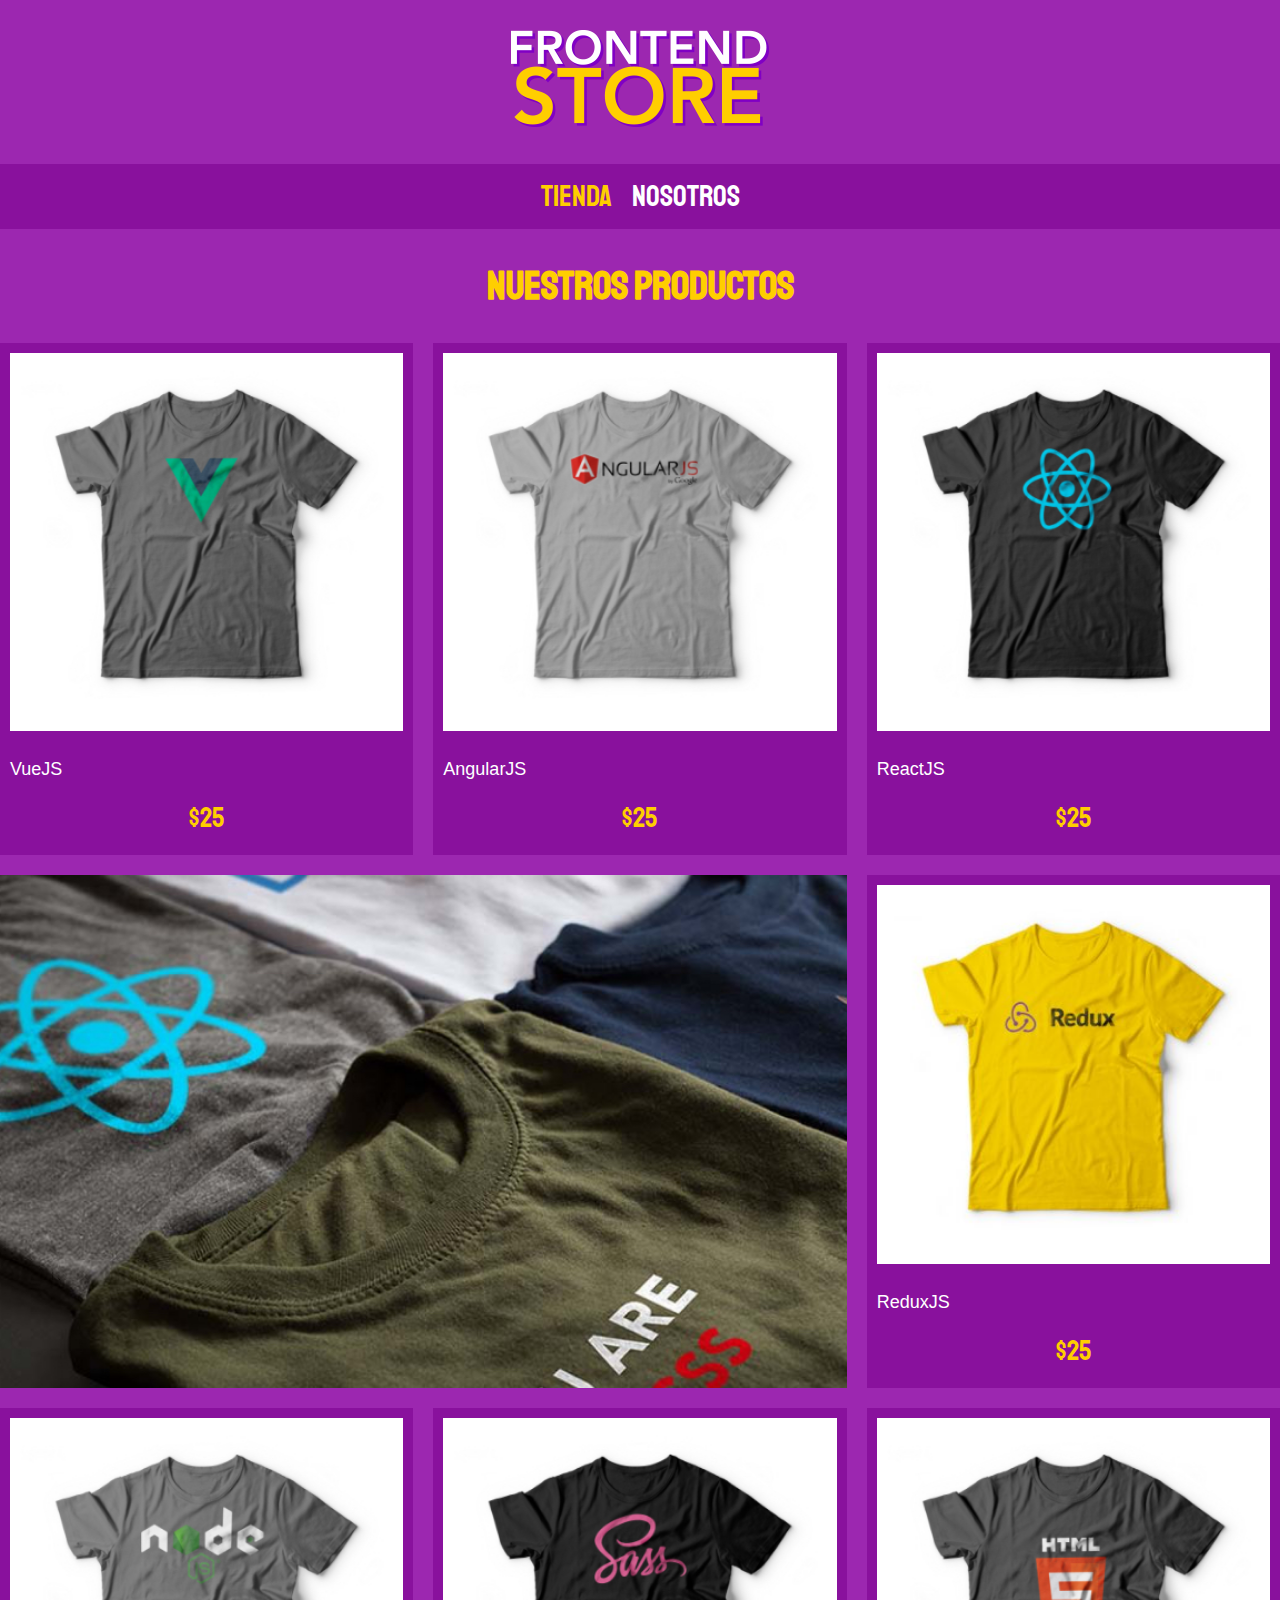
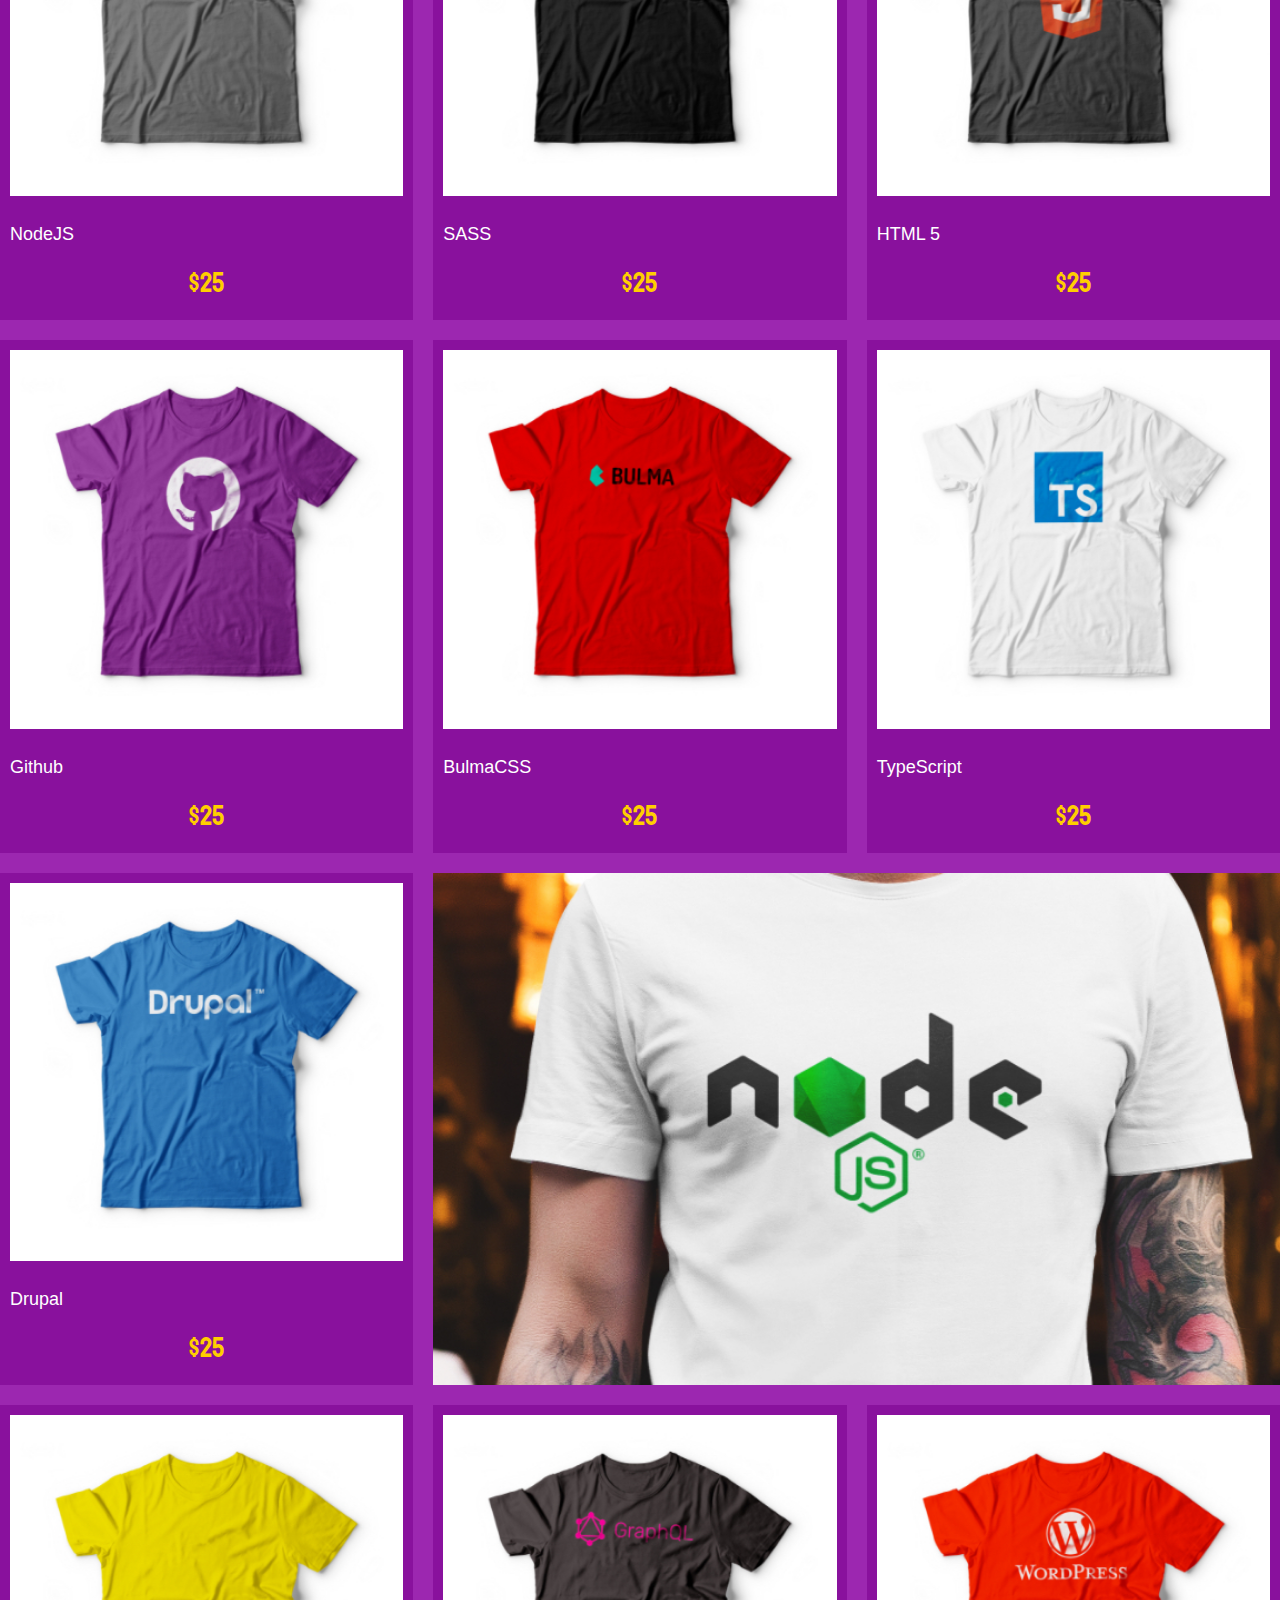
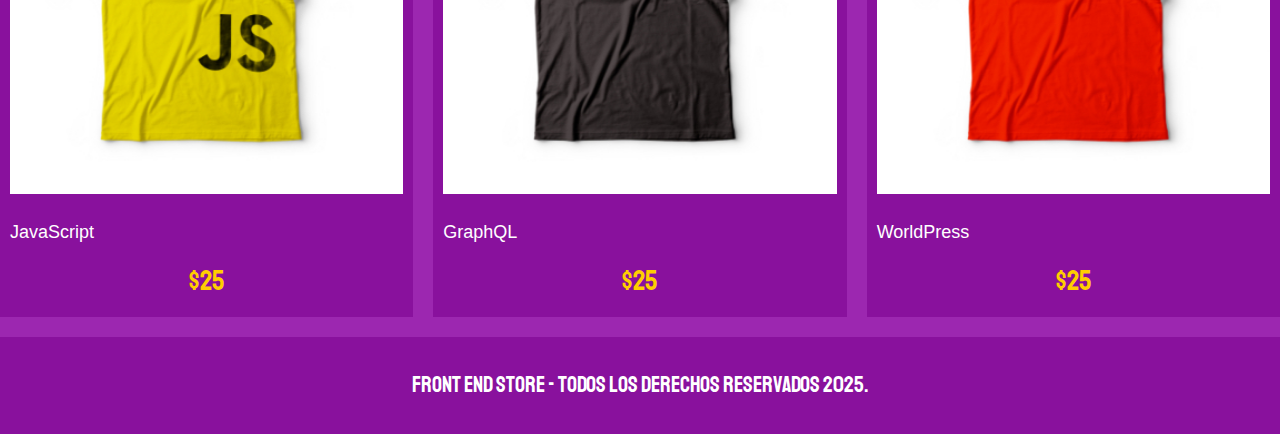
<file: index.html>
<!DOCTYPE html>
<html lang="en">
<head>
    <meta charset="UTF-8">
    <meta name="viewport" content="width=device-width, initial-scale=1.0">
    <title>Online Store</title>
    <link rel="stylesheet" href="css/normalize.css">
    <link href="https://fonts.googleapis.com/css2?family=Krub:ital,wght@0,200;0,300;0,400;0,500;0,600;0,700;1,200;1,300;1,400;1,500;1,600;1,700&family=Staatliches&display=swap" rel="stylesheet">
    <link rel="stylesheet" href="css/style.css">
</head>
<body>
    <!-- Bloque header -->
    <header class="header"> 
        <a href="index.html">
            <img class="header__logo" src="img/logo.png" alt="logotipo">
        </a>
    </header>
    <nav class="navegacion"> <!-- Bloque nav -->
        <a class="navegacion__enlace navegacion__enlace--activo" href="index.html">Tienda</a>
        <a class="navegacion__enlace" href="nosotros.html">Nosotros</a>
    </nav>

    <main>
        <h1>Nuestros Productos</h1>
        <div class="grid">
            <div class="producto">
                <a href="producto.html">
                    <img class="producto__imagen" src="img/1.jpg" alt="imagen camisa">
                    <div class="producto__informacion">
                        <p class="producto__nombre">VueJS</p>
                        <p class="producto__precio">$25</p>
                    </div>
                </a>
            </div><!-- Fin producto -->
            <div class="producto">
                <a href="producto.html">
                    <img class="producto__imagen" src="img/2.jpg" alt="imagen camisa">
                    <div class="producto__informacion">
                        <p class="producto__nombre">AngularJS</p>
                        <p class="producto__precio">$25</p>
                    </div>
                </a>
            </div><!-- Fin producto -->
            <div class="producto">
                <a href="producto.html">
                    <img class="producto__imagen" src="img/3.jpg" alt="imagen camisa">
                    <div class="producto__informacion">
                        <p class="producto__nombre">ReactJS</p>
                        <p class="producto__precio">$25</p>
                    </div>
                </a>
            </div><!-- Fin producto -->
            <div class="producto">
                <a href="producto.html">
                    <img class="producto__imagen" src="img/4.jpg" alt="imagen camisa">
                    <div class="producto__informacion">
                        <p class="producto__nombre">ReduxJS</p>
                        <p class="producto__precio">$25</p>
                    </div>
                </a>
            </div><!-- Fin producto -->
            <div class="producto">
                <a href="producto.html">
                    <img class="producto__imagen" src="img/5.jpg" alt="imagen camisa">
                    <div class="producto__informacion">
                        <p class="producto__nombre">NodeJS</p>
                        <p class="producto__precio">$25</p>
                    </div>
                </a>
            </div><!-- Fin producto -->
            <div class="producto">
                <a href="producto.html">
                    <img class="producto__imagen" src="img/6.jpg" alt="imagen camisa">
                    <div class="producto__informacion">
                        <p class="producto__nombre">SASS</p>
                        <p class="producto__precio">$25</p>
                    </div>
                </a>
            </div><!-- Fin producto -->
            <div class="producto">
                <a href="producto.html">
                    <img class="producto__imagen" src="img/7.jpg" alt="imagen camisa">
                    <div class="producto__informacion">
                        <p class="producto__nombre">HTML 5</p>
                        <p class="producto__precio">$25</p>
                    </div>
                </a>
            </div><!-- Fin producto -->
            <div class="producto">
                <a href="producto.html">
                    <img class="producto__imagen" src="img/8.jpg" alt="imagen camisa">
                    <div class="producto__informacion">
                        <p class="producto__nombre">Github</p>
                        <p class="producto__precio">$25</p>
                    </div>
                </a>
            </div><!-- Fin producto -->
            <div class="producto">
                <a href="producto.html">
                    <img class="producto__imagen" src="img/9.jpg" alt="imagen camisa">
                    <div class="producto__informacion">
                        <p class="producto__nombre">BulmaCSS</p>
                        <p class="producto__precio">$25</p>
                    </div>
                </a>
            </div><!-- Fin producto -->
            <div class="producto">
                <a href="producto.html">
                    <img class="producto__imagen" src="img/10.jpg" alt="imagen camisa">
                    <div class="producto__informacion">
                        <p class="producto__nombre">TypeScript</p>
                        <p class="producto__precio">$25</p>
                    </div>
                </a>
            </div><!-- Fin producto -->
            <div class="producto">
                <a href="producto.html">
                    <img class="producto__imagen" src="img/11.jpg" alt="imagen camisa">
                    <div class="producto__informacion">
                        <p class="producto__nombre">Drupal</p>
                        <p class="producto__precio">$25</p>
                    </div>
                </a>
            </div><!-- Fin producto -->
            <div class="producto">
                <a href="producto.html">
                    <img class="producto__imagen" src="img/12.jpg" alt="imagen camisa">
                    <div class="producto__informacion">
                        <p class="producto__nombre">JavaScript</p>
                        <p class="producto__precio">$25</p>
                    </div>
                </a>
            </div><!-- Fin producto -->
            <div class="producto">
                <a href="producto.html">
                    <img class="producto__imagen" src="img/13.jpg" alt="imagen camisa">
                    <div class="producto__informacion">
                        <p class="producto__nombre">GraphQL</p>
                        <p class="producto__precio">$25</p>
                    </div>
                </a>
            </div><!-- Fin producto -->
            <div class="producto">
                <a href="producto.html">
                    <img class="producto__imagen" src="img/14.jpg" alt="imagen camisa">
                    <div class="producto__informacion">
                        <p class="producto__nombre">WorldPress</p>
                        <p class="producto__precio">$25</p>
                    </div>
                </a>
            </div><!-- Fin producto -->

            <div class="grafico grafico--camisas"></div>
            <div class="grafico grafico--node"></div>
        </div>
    </main>

    <footer class="footer"><!-- Bloque footer -->
        <p class="footer__texto">Front End Store - Todos los derechos Reservados 2025.</p>
    </footer>
</body>
</html>
</file>
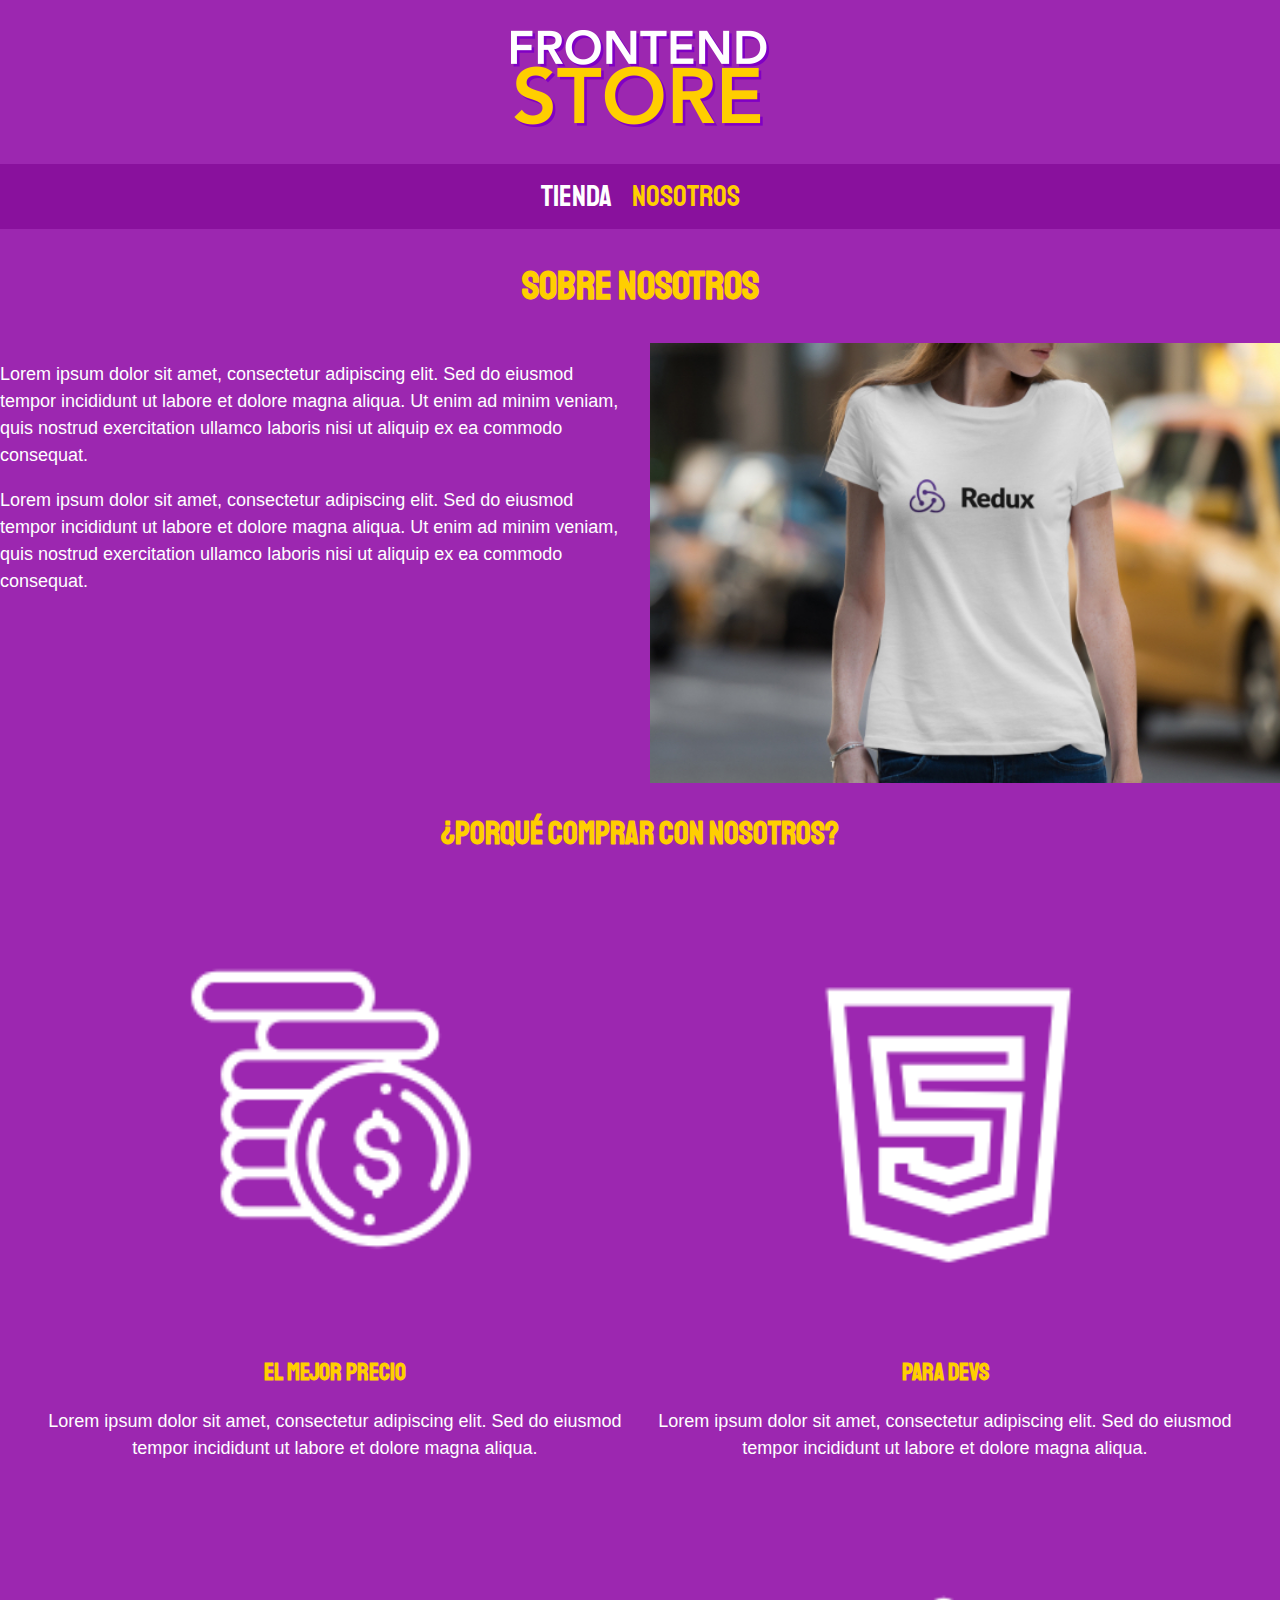
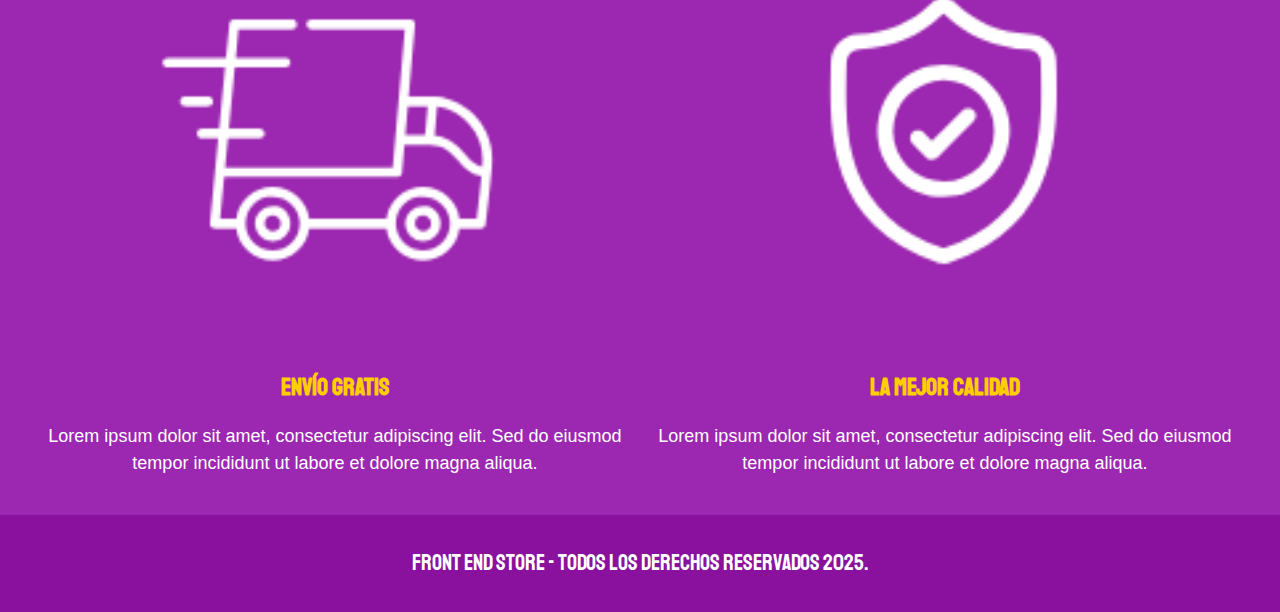
<file: nosotros.html>
<!DOCTYPE html>
<html lang="en">
<head>
    <meta charset="UTF-8">
    <meta name="viewport" content="width=device-width, initial-scale=1.0">
    <title>Online Store</title>
    <link rel="stylesheet" href="css/normalize.css">
    <link href="https://fonts.googleapis.com/css2?family=Krub:ital,wght@0,200;0,300;0,400;0,500;0,600;0,700;1,200;1,300;1,400;1,500;1,600;1,700&family=Staatliches&display=swap" rel="stylesheet">
    <link rel="stylesheet" href="css/style.css">
</head>
<body>
    <!-- Bloque header -->
    <header class="header"> 
        <a href="index.html">
            <img class="header__logo" src="img/logo.png" alt="logotipo">
        </a>
    </header>
    <nav class="navegacion"> <!-- Bloque nav -->
        <a class="navegacion__enlace" href="index.html">Tienda</a>
        <a class="navegacion__enlace navegacion__enlace--activo" href="nosotros.html">Nosotros</a>
    </nav>

    <main>
        <h1>Sobre Nosotros</h1>

        <div class="nosotros">
            <div class="nosotros__contenido">
                <p>Lorem ipsum dolor sit amet, consectetur adipiscing elit. Sed do eiusmod tempor 
                    incididunt ut labore et dolore magna aliqua. Ut enim ad minim veniam, quis 
                    nostrud exercitation ullamco laboris nisi ut aliquip ex ea commodo consequat.</p>
                <p>Lorem ipsum dolor sit amet, consectetur adipiscing elit. Sed do eiusmod tempor 
                    incididunt ut labore et dolore magna aliqua. Ut enim ad minim veniam, quis 
                    nostrud exercitation ullamco laboris nisi ut aliquip ex ea commodo consequat.</p>
            </div>
            <img src="img/nosotros.jpg" alt="imagen nosotros" class="nosotros__imagen">

        </div>
    </main>

    <section class="contenedor comprar">
        <h2 class="comprar__titulo">¿Porqué comprar con nosotros?</h2>
        <div class="bloques">
            <div class="bloque">
                <img class="bloque__imagen" src="img/icono_1.png" alt="porque comprar">
                <h3 class="bloque__titulo">El Mejor Precio</h3>
                <p>Lorem ipsum dolor sit amet, consectetur adipiscing elit. 
                    Sed do eiusmod tempor incididunt ut labore et dolore magna aliqua.</p>
            </div><!--Bloque-->
            <div class="bloque">
                <img class="bloque__imagen" src="img/icono_2.png" alt="porque comprar">
                <h3 class="bloque__titulo">Para devs</h3>
                <p>Lorem ipsum dolor sit amet, consectetur adipiscing elit. 
                    Sed do eiusmod tempor incididunt ut labore et dolore magna aliqua.</p>
            </div><!--Bloque-->
            <div class="bloque">
                <img class="bloque__imagen" src="img/icono_3.png" alt="porque comprar">
                <h3 class="bloque__titulo">envío gratis</h3>
                <p>Lorem ipsum dolor sit amet, consectetur adipiscing elit. 
                    Sed do eiusmod tempor incididunt ut labore et dolore magna aliqua.</p>
            </div><!--Bloque-->
            <div class="bloque">
                <img class="bloque__imagen" src="img/icono_4.png" alt="porque comprar">
                <h3 class="bloque__titulo">La mejor calidad</h3>
                <p>Lorem ipsum dolor sit amet, consectetur adipiscing elit. 
                    Sed do eiusmod tempor incididunt ut labore et dolore magna aliqua.</p>
            </div><!--Bloque-->
        </div><!--Bloques-->
    </section>

    <footer class="footer"><!-- Bloque footer -->
        <p class="footer__texto">Front End Store - Todos los derechos Reservados 2025.</p>
    </footer>
</body>
</html>
</file>
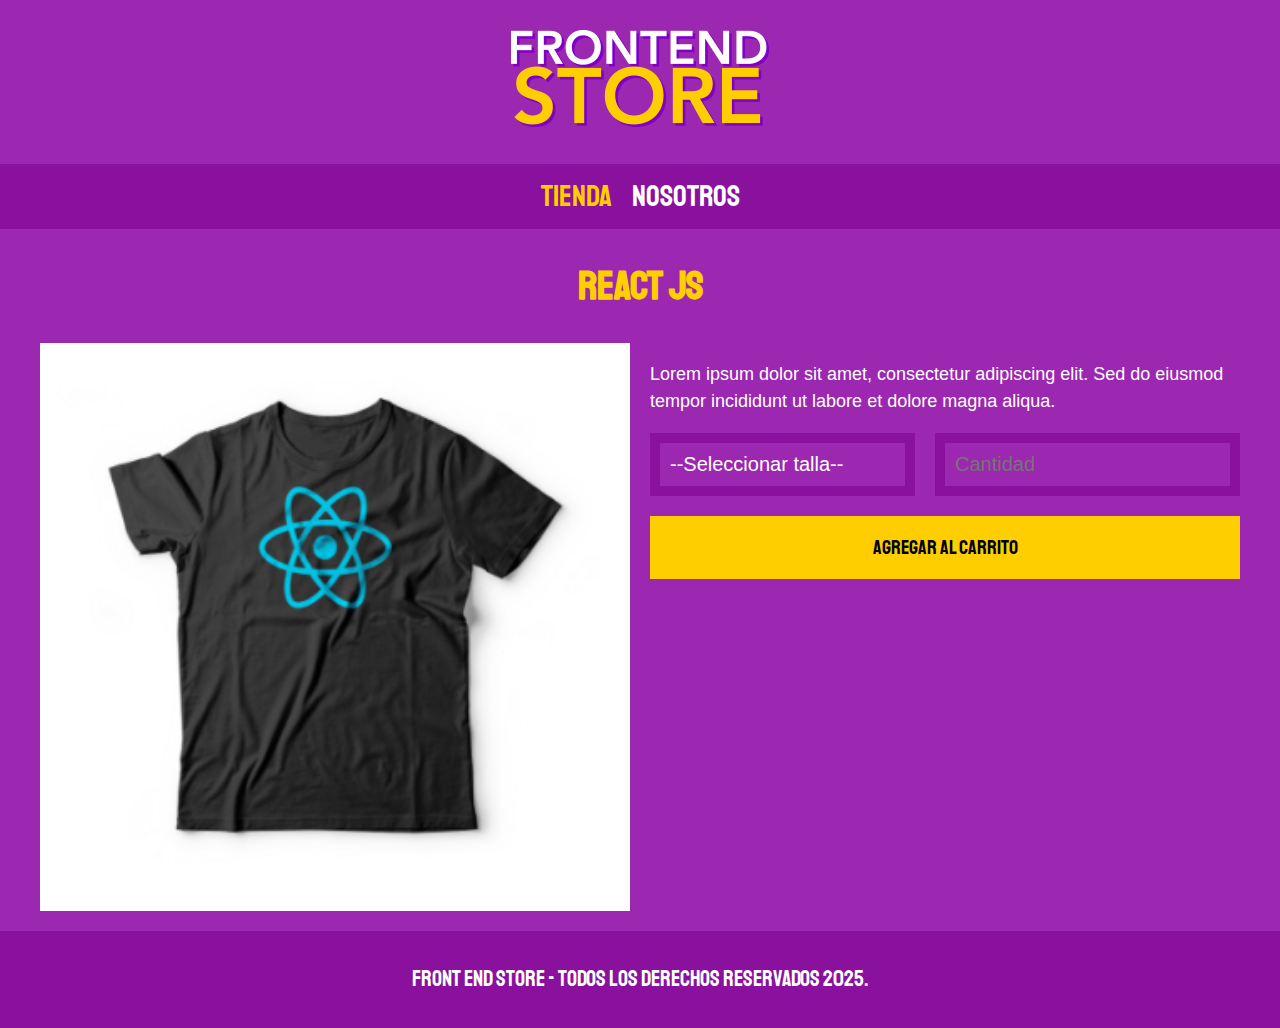
<file: producto.html>
<!DOCTYPE html>
<html lang="en">
<head>
    <meta charset="UTF-8">
    <meta name="viewport" content="width=device-width, initial-scale=1.0">
    <title>Online Store</title>
    <link rel="stylesheet" href="css/normalize.css">
    <link href="https://fonts.googleapis.com/css2?family=Krub:ital,wght@0,200;0,300;0,400;0,500;0,600;0,700;1,200;1,300;1,400;1,500;1,600;1,700&family=Staatliches&display=swap" rel="stylesheet">
    <link rel="stylesheet" href="css/style.css">
</head>
<body>
    <!-- Bloque header -->
    <header class="header"> 
        <a href="index.html">
            <img class="header__logo" src="img/logo.png" alt="logotipo">
        </a>
    </header>
    <nav class="navegacion"> <!-- Bloque nav -->
        <a class="navegacion__enlace navegacion__enlace--activo" href="index.html">Tienda</a>
        <a class="navegacion__enlace" href="nosotros.html">Nosotros</a>
    </nav>

    <main class="contenedor">
        <h1>React JS</h1>
        <div class="camisa">
            <img class="camisa__imagen" src="img/3.jpg" alt="Imagen del producto">
            <div class="camisa__contenido">
                <p>Lorem ipsum dolor sit amet, consectetur adipiscing elit. 
                    Sed do eiusmod tempor incididunt ut labore et dolore magna aliqua.</p>

                <form class="formulario">
                    <select class="formulario__campo">
                        <option disabled selected>--Seleccionar talla--</option>
                        <option>Chica</option>
                        <option>Mediana</option>
                        <option>Grande</option>
                    </select>
                    <!-- 
                        TODO: Buscar documentación del atributo de la etiqueta input
                    -->
                    <input class="formulario__campo" type="number" placeholder="Cantidad" min="1" 
                    oninput="this.value = this.value.replace(/[^0-9]/g, '');">
                    <input class="formulario__submit" type="submit" value="Agregar al carrito">
                </form>
            </div>

        </div>
    </main>

    <footer class="footer"><!-- Bloque footer -->
        <p class="footer__texto">Front End Store - Todos los derechos Reservados 2025.</p>
    </footer>
</body>
</html>
</file>
<file: css/style.css>
:root{
    --primario: #9c27b0;
    --primarioOscuro: #89119d;
    --secundario: #FFCE00;
    --secundarioOscuro: rgb(233,287,2);
    --blanco: #fff;
    --negro: #000;

    --fuentePrincipal: 'Staatliches', cursive;

}

html{
    box-sizing: border-box;
    font-size:62.5%;
}

*, *:before, *:after{
    box-sizing: inherit;
}

/**Globales**/

body{
    background-color: var(--primario);
    font-size: 1.6rem;
    line-height: 1.5;
}

p{
    font-size: 1.8rem;
    font-family: Arial, Helvetica, sans-serif;
    color: var(--blanco);
}

a{
    text-decoration: none;
}

img {
    width: 100%;
}/*aplicará para todas las imagenes*/

.contenedor{
    max-width: 120rem;
    margin: 0 auto;
}

h1, h2, h3{
    text-align: center;
    color: var(--secundario);
    font-family: var(--fuentePrincipal);
}

h1{
    font-size: 4rem;
}

h2{
    font-size: 3.2rem;
}
h3{
    font-size: 2.4rem;
}

/*header*/
.header{
    display: flex;
    justify-content: center;
}
.header__logo{
    margin: 3rem 0;
}
/*footer*/
.footer{
    background-color: var(--primarioOscuro);
    padding: 1rem 0;
    margin-top: 2rem;
}
.footer__texto{
    font-family: var(--fuentePrincipal);
    text-align: center;
    font-size: 2.2rem;
}

/*navegacion*/
.navegacion{
    background-color: var(--primarioOscuro);
    padding: 1rem 0;
    display: flex;
    justify-content: center;
    gap: 2rem;/*navegador safari no lo soporta*/
}
.navegacion__enlace{
    font-family: var(--fuentePrincipal);
    color: var(--blanco);
    font-size: 3rem;
}
.navegacion__enlace--activo,
.navegacion__enlace:hover{
    color: var(--secundario);
}
/*Grid*/
.grid{
    display: grid;
    grid-template-columns: repeat(2,1fr) ;
    /*column-gap: 2rem;
    row-gap: 2rem; /*Se puede usar solo gap:*/
    gap: 2rem;
}

@media (min-width: 768px){
    .grid{
        grid-template-columns: repeat(3,1fr);
    }
    
}

/*Producto*/
.producto{
    background-color: var(--primarioOscuro);
    padding: 1rem;
}

.producto__imagen{
    width: 100%;
}



.propducto__nombre{
    font-size: 4rem;
}

.producto__precio{
    font-size: 2.8rem;
    color: var(--secundario);
}

.propducto__nombre,
.producto__precio{
    font-family: var(--fuentePrincipal);
    margin: 1rem 0;
    text-align: center;
    line-height: 1.2;
}

/**graficos */
.grafico{
    min-height: 30rem;
    background-repeat: no-repeat;/*imagen para que no se 
    repita como mosaico*/
    background-size: cover;/* la imagen ocupe todo el espacio disponible*/
    grid-column: 1/3;
}

.grafico--camisas{
    grid-row: 2 / 3;
    background-image: url('../img/grafico1.jpg');

}

.grafico--node{
    background-image: url('../img/grafico2.jpg');
    grid-row: 8/9;
}

@media  (min-width: 768px){
    .grafico--node{
        grid-row: 5/6;
        grid-column: 2/4;
        
    }
        
}

/*nosotros*/
.nosotros{
    display: grid;
    grid-template-rows: repeat(2, auto);
}
@media (min-width: 768px){
    .nosotros{
        display: grid;
        grid-template-columns: repeat(2, 1fr);
        column-gap: 2rem;
    }
}

.nosotros__imagen{
    grid-row: 1/2;
}

@media (min-width: 768px){
    .nosotros__imagen{
        grid-column: 2/3;
    }
}

/*Bloques*/
.bloques{
    display: grid;
    grid-template-columns: repeat(1, 1fr); /*dispositivo smartphone pequeño*/
    gap: 2rem;
}
@media (min-width: 768px){/*tablet o laptop*/
    .bloques{
        grid-template-columns: repeat(4, 1fr);
    }
}

@media (min-width: 480px){/*dispositivo smartphone grande*/
    .bloques{
        grid-template-columns: repeat(2, 1fr);
    }
}

.bloque{
    text-align: center;
}

.bloque__titulo{
    margin: 0;
}

/*Pagina del producto*/
@media (min-width: 768px){
    .camisa{
        display: grid;
        grid-template-columns: repeat(2,1fr);
        column-gap: 2rem;
    }
}

.formulario{
    display: grid;
    grid-template-columns: repeat(2,1fr);
    gap: 2rem;
}
.formulario__campo{
    /*border-color: var(--primarioOscuro);
    border-width: 1rem;
    border-style: solid;*//*igual al border */
    border: 1rem solid var(--primarioOscuro);
    background-color: transparent;
    color: var(--blanco);
    font-size: 2rem;
    font-family: Arial, Helvetica, sans-serif;
    padding: 1rem;
    appearance: none;/*le quita la flecha del listado*/
}
.formulario__submit{
    background-color: var(--secundario);
    border: none;
    font-size: 2rem;
    font-family: var(--fuentePrincipal);
    padding: 2rem;
    transition: background-color .3s ease; /*font-size para poder cambiar tam de texto*/
    grid-column: 1/3;
}
.formulario__submit:hover{
    font-size: 2.4rem;
    cursor: pointer;
    background-color: var(--secundarioOscuro);
}
</file>
